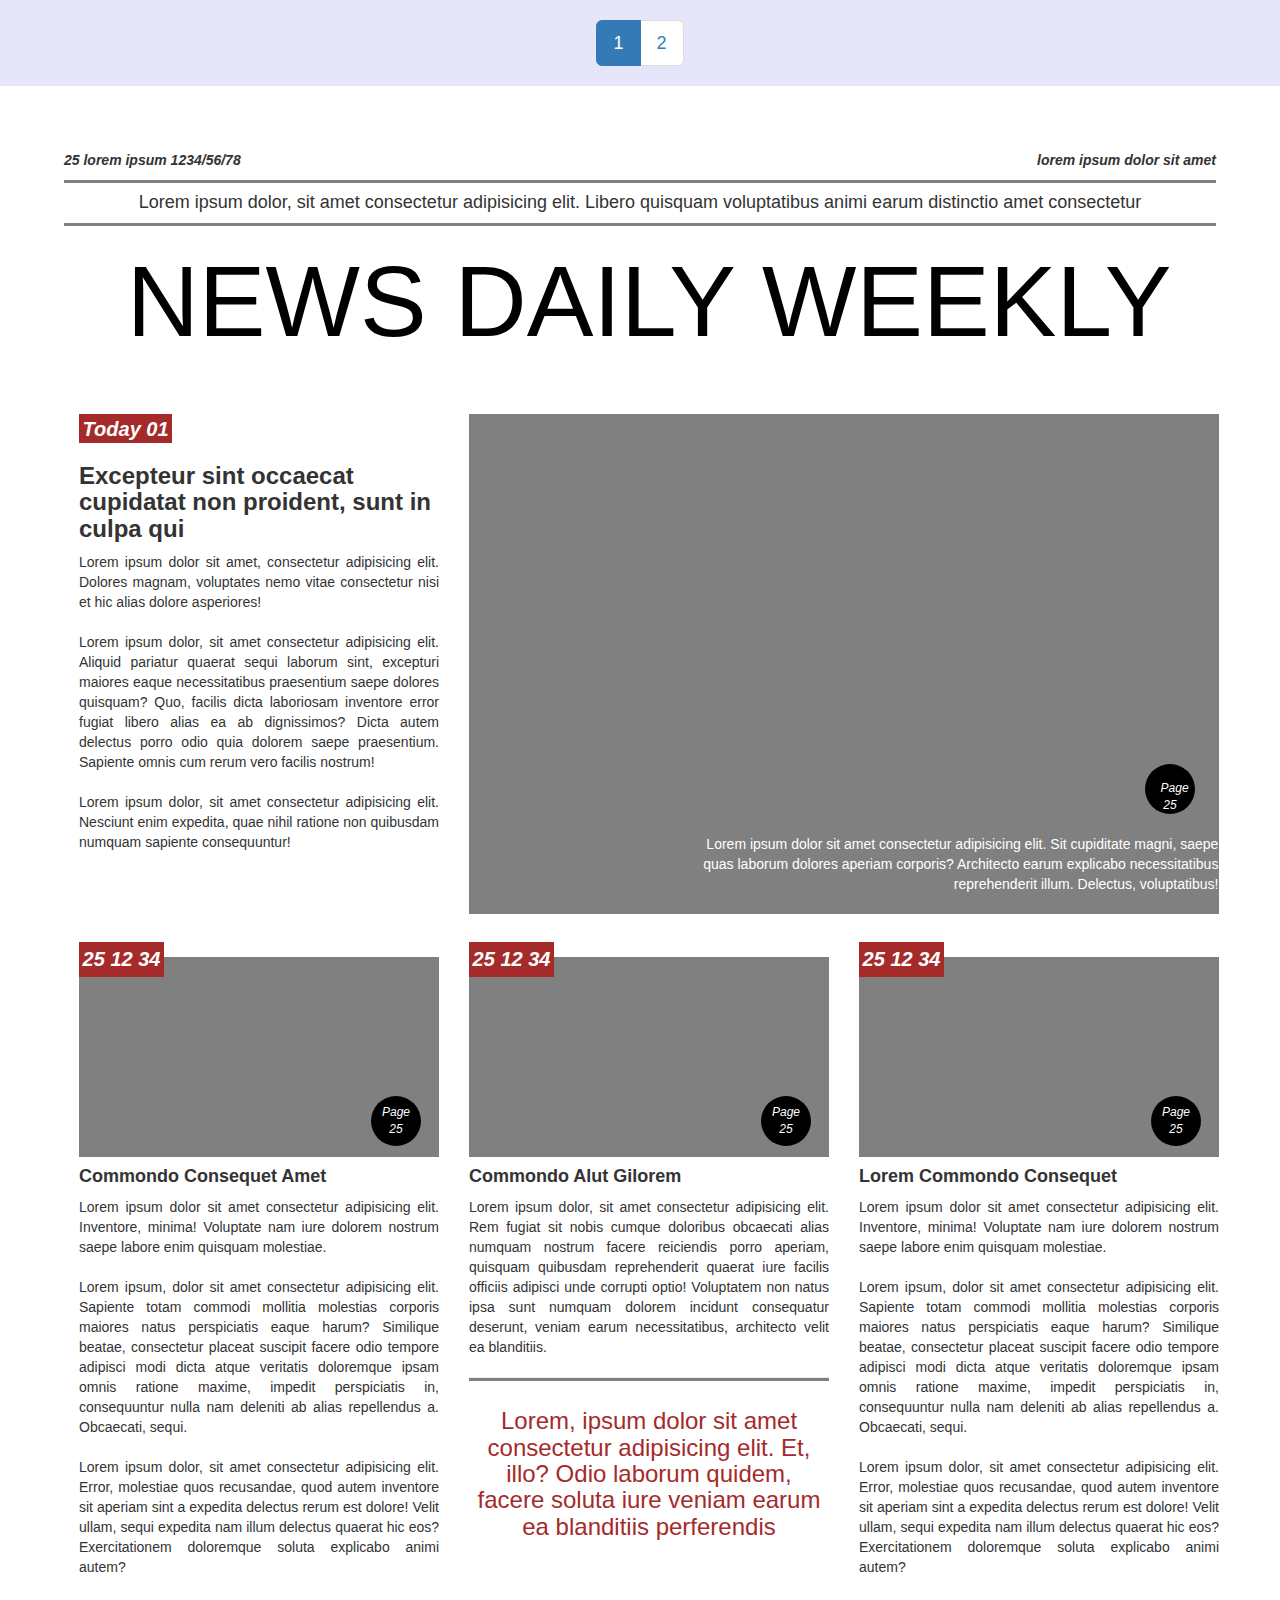
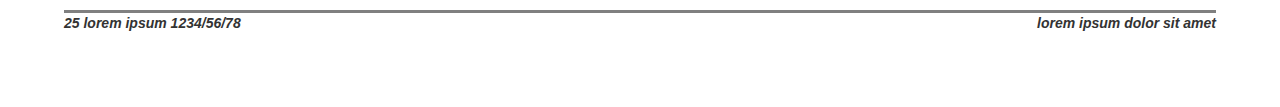
<file: index.html>
<!DOCTYPE html>
<html lang="en">
  <head>
    <meta charset="UTF-8" />
    <meta http-equiv="X-UA-Compatible" content="IE=edge" />
    <meta name="viewport" content="width=device-width, initial-scale=1.0" />
    <title>News Paper</title>
    <link
      rel="stylesheet"
      href="https://maxcdn.bootstrapcdn.com/bootstrap/3.3.7/css/bootstrap.min.css"
      integrity="sha384-BVYiiSIFeK1dGmJRAkycuHAHRg32OmUcww7on3RYdg4Va+PmSTsz/K68vbdEjh4u"
      crossorigin="anonymous"
    />
    <link rel="stylesheet" href="style.css" />
  </head>
  <body>
    <!-- pagination navbar -->
    <nav>
      <ul class="pagination pagination-lg">
        <li class="page-item active" aria-current="page">
          <span class="page-link">1</span>
        </li>
        <li class="page-item"><a class="page-link" href="index2.html">2</a></li>
      </ul>
    </nav>

    <div class="newspaperPage">
      <!-- date section -->
      <div class="datesection">
        <p>25 lorem ipsum 1234/56/78</p>
        <p>lorem ipsum dolor sit amet</p>
      </div>
      <!-- basic info -->
      <div class="basicInfo">
        <h4>
          Lorem ipsum dolor, sit amet consectetur adipisicing elit. Libero
          quisquam voluptatibus animi earum distinctio amet consectetur
        </h4>
      </div>
      <!-- heading -->
      <div class="container">
        <div class="row">
          <h1 class="heading col-sm-12">NEWS DAILY WEEKLY</h1>
        </div>
      </div>

      <!-- news -->
      <div class="news">
        <!-- news-1 -->
        <div class="news1 container">
          <!-- content -->
          <div class="row">
            <div class="col-12 col-lg-4">
              <span class="tag">Today 01</span><br />
              <h3 class="news-heading">
                Excepteur sint occaecat cupidatat non proident, sunt in culpa
                qui
              </h3>
              <p class="news-content">
                Lorem ipsum dolor sit amet, consectetur adipisicing elit.
                Dolores magnam, voluptates nemo vitae consectetur nisi et hic
                alias dolore asperiores! <br /><br />
                Lorem ipsum dolor, sit amet consectetur adipisicing elit.
                Aliquid pariatur quaerat sequi laborum sint, excepturi maiores
                eaque necessitatibus praesentium saepe dolores quisquam? Quo,
                facilis dicta laboriosam inventore error fugiat libero alias ea
                ab dignissimos? Dicta autem delectus porro odio quia dolorem
                saepe praesentium. Sapiente omnis cum rerum vero facilis
                nostrum!
                <br /><br />
                Lorem ipsum dolor, sit amet consectetur adipisicing elit.
                Nesciunt enim expedita, quae nihil ratione non quibusdam numquam
                sapiente consequuntur!
              </p>
            </div>
            <!-- image -->
            <div class="image-pos col-12 col-lg-8">
              <div class="image1"></div>
              <div class="circle c-row-1"><p>Page 25</p></div>
              <div class="content-on-image">
                <p>
                  Lorem ipsum dolor sit amet consectetur adipisicing elit. Sit
                  cupiditate magni, saepe quas laborum dolores aperiam corporis?
                  Architecto earum explicabo necessitatibus reprehenderit illum.
                  Delectus, voluptatibus!
                </p>
              </div>
            </div>
          </div>
        </div>

        <!-- row-2 -->
        <div class="row-2 container">
          <div class="row">
            <!-- news-2 -->
            <div class="news2 col-12 col-lg-4">
              <!-- image -->
              <div class="image-pos">
                <span class="tag tag-row-2">25 12 34</span><br />
                <div
                  style="height: 200px; width: 100%; background-color: grey"
                ></div>
                <div class="circle c-row-2"><p>Page 25</p></div>
              </div>
              <!-- content -->
              <div>
                <h4 class="news-heading">Commondo Consequet Amet</h4>
                <p class="news-content">
                  Lorem ipsum dolor sit amet consectetur adipisicing elit.
                  Inventore, minima! Voluptate nam iure dolorem nostrum saepe
                  labore enim quisquam molestiae. <br /><br />
                  Lorem ipsum, dolor sit amet consectetur adipisicing elit.
                  Sapiente totam commodi mollitia molestias corporis maiores
                  natus perspiciatis eaque harum? Similique beatae, consectetur
                  placeat suscipit facere odio tempore adipisci modi dicta atque
                  veritatis doloremque ipsam omnis ratione maxime, impedit
                  perspiciatis in, consequuntur nulla nam deleniti ab alias
                  repellendus a. Obcaecati, sequi. <br /><br />
                  Lorem ipsum dolor, sit amet consectetur adipisicing elit.
                  Error, molestiae quos recusandae, quod autem inventore sit
                  aperiam sint a expedita delectus rerum est dolore! Velit
                  ullam, sequi expedita nam illum delectus quaerat hic eos?
                  Exercitationem doloremque soluta explicabo animi autem?
                </p>
              </div>
            </div>
            <!-- news-3 -->
            <div class="news3 col-12 col-lg-4">
              <!-- image -->
              <div class="image-pos">
                <span class="tag tag-row-2">25 12 34</span><br />
                <div
                  style="height: 200px; width: 100%; background-color: grey"
                ></div>
                <div class="circle c-row-2"><p>Page 25</p></div>
              </div>
              <!-- content -->
              <div>
                <h4 class="news-heading">Commondo Alut Gilorem</h4>
                <p class="news-content">
                  Lorem ipsum dolor, sit amet consectetur adipisicing elit. Rem
                  fugiat sit nobis cumque doloribus obcaecati alias numquam
                  nostrum facere reiciendis porro aperiam, quisquam quibusdam
                  reprehenderit quaerat iure facilis officiis adipisci unde
                  corrupti optio! Voluptatem non natus ipsa sunt numquam dolorem
                  incidunt consequatur deserunt, veniam earum necessitatibus,
                  architecto velit ea blanditiis.
                </p>
              </div>
              <hr />
              <!-- add -->
              <h3 class="add">
                Lorem, ipsum dolor sit amet consectetur adipisicing elit. Et,
                illo? Odio laborum quidem, facere soluta iure veniam earum ea
                blanditiis perferendis
              </h3>
            </div>
            <!-- news-4 -->
            <div class="news4 col-12 col-lg-4">
              <!-- image -->
              <div class="image-pos">
                <span class="tag tag-row-2">25 12 34</span><br />
                <div
                  style="height: 200px; width: 100%; background-color: grey"
                ></div>
                <div class="circle c-row-2"><p>Page 25</p></div>
              </div>
              <!-- content -->
              <div>
                <h4 class="news-heading">Lorem Commondo Consequet</h4>
                <p class="news-content">
                  Lorem ipsum dolor sit amet consectetur adipisicing elit.
                  Inventore, minima! Voluptate nam iure dolorem nostrum saepe
                  labore enim quisquam molestiae. <br /><br />
                  Lorem ipsum, dolor sit amet consectetur adipisicing elit.
                  Sapiente totam commodi mollitia molestias corporis maiores
                  natus perspiciatis eaque harum? Similique beatae, consectetur
                  placeat suscipit facere odio tempore adipisci modi dicta atque
                  veritatis doloremque ipsam omnis ratione maxime, impedit
                  perspiciatis in, consequuntur nulla nam deleniti ab alias
                  repellendus a. Obcaecati, sequi. <br /><br />
                  Lorem ipsum dolor, sit amet consectetur adipisicing elit.
                  Error, molestiae quos recusandae, quod autem inventore sit
                  aperiam sint a expedita delectus rerum est dolore! Velit
                  ullam, sequi expedita nam illum delectus quaerat hic eos?
                  Exercitationem doloremque soluta explicabo animi autem?
                </p>
              </div>
            </div>
          </div>
        </div>
      </div>
      <!-- footer -->
      <div class="footer">
        <p>25 lorem ipsum 1234/56/78</p>
        <p>lorem ipsum dolor sit amet</p>
      </div>
    </div>
  </body>
</html>
</file>
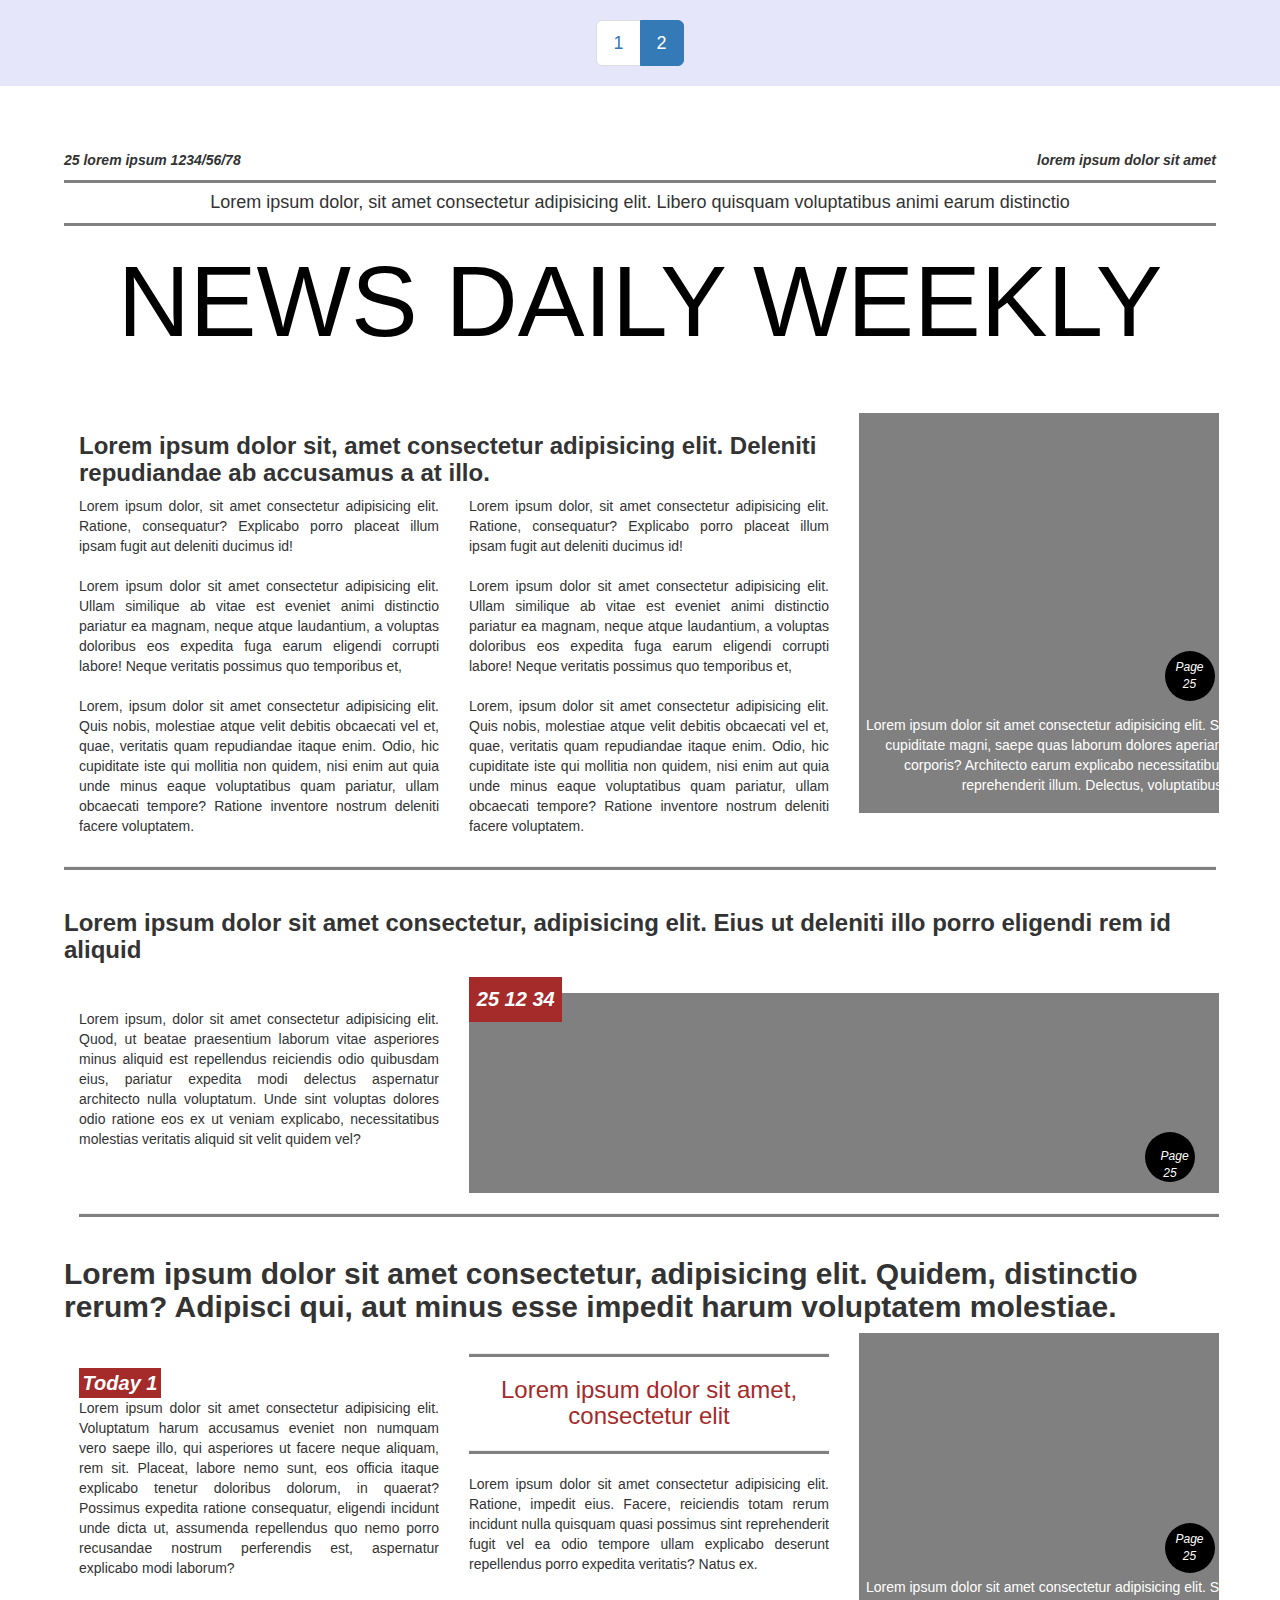
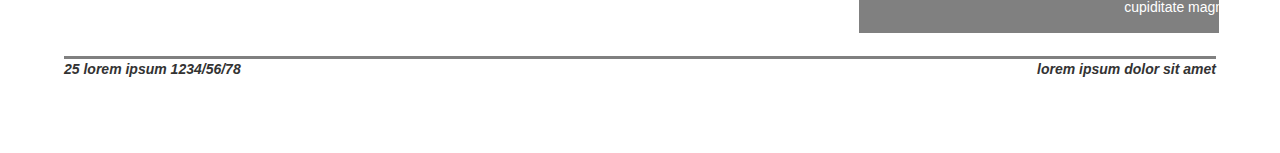
<file: index2.html>
<!DOCTYPE html>
<html lang="en">
  <head>
    <meta charset="UTF-8" />
    <meta http-equiv="X-UA-Compatible" content="IE=edge" />
    <meta name="viewport" content="width=device-width, initial-scale=1.0" />
    <title>News Paper</title>
    <link
      rel="stylesheet"
      href="https://maxcdn.bootstrapcdn.com/bootstrap/3.3.7/css/bootstrap.min.css"
      integrity="sha384-BVYiiSIFeK1dGmJRAkycuHAHRg32OmUcww7on3RYdg4Va+PmSTsz/K68vbdEjh4u"
      crossorigin="anonymous"
    />
    <link rel="stylesheet" href="style.css" />
  </head>
  <body>
    <!-- pagination navbar -->
    <nav>
      <ul class="pagination pagination-lg">
        <li class="page-item"><a class="page-link" href="index.html">1</a></li>
        <li class="page-item active" aria-current="page">
          <span class="page-link">2</span>
        </li>
      </ul>
    </nav>

    <div class="newspaperPage">
      <!-- date section -->
      <div class="datesection">
        <p>25 lorem ipsum 1234/56/78</p>
        <p>lorem ipsum dolor sit amet</p>
      </div>
      <!-- basic info -->
      <div class="basicInfo">
        <h4>
          Lorem ipsum dolor, sit amet consectetur adipisicing elit. Libero
          quisquam voluptatibus animi earum distinctio
        </h4>
      </div>
      <!-- heading -->
      <div>
        <h1 class="heading">NEWS DAILY WEEKLY</h1>
      </div>

      <!-- news -->
      <div class="news-p2">
        <!-- row-1 -->
        <div class="container">
          <div class="row">
            <!-- content -->
            <div class="col-12 col-lg-8">
              <h3 class="news-heading">
                Lorem ipsum dolor sit, amet consectetur adipisicing elit.
                Deleniti repudiandae ab accusamus a at illo.
              </h3>
              <div class="news-details-row-1 news-content">
                <p>
                  Lorem ipsum dolor, sit amet consectetur adipisicing elit.
                  Ratione, consequatur? Explicabo porro placeat illum ipsam
                  fugit aut deleniti ducimus id! <br /><br />
                  Lorem ipsum dolor sit amet consectetur adipisicing elit. Ullam
                  similique ab vitae est eveniet animi distinctio pariatur ea
                  magnam, neque atque laudantium, a voluptas doloribus eos
                  expedita fuga earum eligendi corrupti labore! Neque veritatis
                  possimus quo temporibus et,<br />
                  <br />
                  Lorem, ipsum dolor sit amet consectetur adipisicing elit. Quis
                  nobis, molestiae atque velit debitis obcaecati vel et, quae,
                  veritatis quam repudiandae itaque enim. Odio, hic cupiditate
                  iste qui mollitia non quidem, nisi enim aut quia unde minus
                  eaque voluptatibus quam pariatur, ullam obcaecati tempore?
                  Ratione inventore nostrum deleniti facere voluptatem.
                </p>
                <p>
                  Lorem ipsum dolor, sit amet consectetur adipisicing elit.
                  Ratione, consequatur? Explicabo porro placeat illum ipsam
                  fugit aut deleniti ducimus id! <br /><br />
                  Lorem ipsum dolor sit amet consectetur adipisicing elit. Ullam
                  similique ab vitae est eveniet animi distinctio pariatur ea
                  magnam, neque atque laudantium, a voluptas doloribus eos
                  expedita fuga earum eligendi corrupti labore! Neque veritatis
                  possimus quo temporibus et, <br />
                  <br />
                  Lorem, ipsum dolor sit amet consectetur adipisicing elit. Quis
                  nobis, molestiae atque velit debitis obcaecati vel et, quae,
                  veritatis quam repudiandae itaque enim. Odio, hic cupiditate
                  iste qui mollitia non quidem, nisi enim aut quia unde minus
                  eaque voluptatibus quam pariatur, ullam obcaecati tempore?
                  Ratione inventore nostrum deleniti facere voluptatem.
                </p>
              </div>
            </div>
            <!-- image -->
            <div class="image-pos col-12 col-lg-4">
              <div
                style="height: 400px; width: 100%; background-color: grey"
              ></div>
              <div class="circle c-row-1-p2"><p>Page 25</p></div>
              <div class="content-on-image-p2">
                <p>
                  Lorem ipsum dolor sit amet consectetur adipisicing elit. Sit
                  cupiditate magni, saepe quas laborum dolores aperiam corporis?
                  Architecto earum explicabo necessitatibus reprehenderit illum.
                  Delectus, voluptatibus!
                </p>
              </div>
            </div>
          </div>
        </div>
        <hr />

        <!-- row-2 -->
        <div class="container">
          <div class="row">
            <h3 class="news-heading col-12">
              Lorem ipsum dolor sit amet consectetur, adipisicing elit. Eius ut
              deleniti illo porro eligendi rem id aliquid
            </h3>
          </div>

          <!-- content -->
          <div class="news-details-row-2 row">
            <div class="content-row-2 col-12 col-lg-4">
              <p class="news-content style">
                Lorem ipsum, dolor sit amet consectetur adipisicing elit. Quod,
                ut beatae praesentium laborum vitae asperiores minus aliquid est
                repellendus reiciendis odio quibusdam eius, pariatur expedita
                modi delectus aspernatur architecto nulla voluptatum. Unde sint
                voluptas dolores odio ratione eos ex ut veniam explicabo,
                necessitatibus molestias veritatis aliquid sit velit quidem vel?
              </p>
            </div>
            <!-- image -->
            <div class="image-pos col-12 col-lg-8">
              <span class="tag tag-row-2">25 12 34</span><br />
              <div
                style="height: 200px; width: 100%; background-color: grey"
              ></div>
              <div class="circle c-row-2-p2"><p>Page 25</p></div>
            </div>
          </div>
          <hr />
        </div>

        <!-- row-3 -->
        <div class="container">
          <div class="row">
            <h2 class="news-heading col-12">
              Lorem ipsum dolor sit amet consectetur, adipisicing elit. Quidem,
              distinctio rerum? Adipisci qui, aut minus esse impedit harum
              voluptatem molestiae.
            </h2>
          </div>
          <!-- content -->
          <div class="content-row-3 row">
            <div class="para-1-row-3 col-12 col-lg-4">
              <p class="news-content style">
                <span class="tag tag-row-3">Today 1</span><br />
                Lorem ipsum dolor sit amet consectetur adipisicing elit.
                Voluptatum harum accusamus eveniet non numquam vero saepe illo,
                qui asperiores ut facere neque aliquam, rem sit. Placeat, labore
                nemo sunt, eos officia itaque explicabo tenetur doloribus
                dolorum, in quaerat? Possimus expedita ratione consequatur,
                eligendi incidunt unde dicta ut, assumenda repellendus quo nemo
                porro recusandae nostrum perferendis est, aspernatur explicabo
                modi laborum?
              </p>
            </div>

            <div class="para-2-row-3 col-12 col-lg-4">
              <hr />
              <h3 class="add-p2">
                Lorem ipsum dolor sit amet, consectetur elit
              </h3>
              <hr />
              <p class="news-content">
                Lorem ipsum dolor sit amet consectetur adipisicing elit.
                Ratione, impedit eius. Facere, reiciendis totam rerum incidunt
                nulla quisquam quasi possimus sint reprehenderit fugit vel ea
                odio tempore ullam explicabo deserunt repellendus porro expedita
                veritatis? Natus ex.
              </p>
            </div>

            <!-- image -->
            <div class="image-pos col-12 col-lg-4">
              <div
                style="height: 300px; width: 100%; background-color: grey"
              ></div>
              <div class="circle c-row-3-p2"><p>Page 25</p></div>
              <div class="content-on-image-p2">
                <p>
                  Lorem ipsum dolor sit amet consectetur adipisicing elit. Sit
                  cupiditate magni
                </p>
              </div>
            </div>
          </div>
        </div>
      </div>
      <!-- footer -->
      <div class="footer">
        <p>25 lorem ipsum 1234/56/78</p>
        <p>lorem ipsum dolor sit amet</p>
      </div>
    </div>
  </body>
</html>
</file>
<file: style.css>
/* common styling */
body {
    background-color: lavender;
  }
  .pagination {
    display: flex;
    justify-content: center;
  }
  .newspaperPage {
    width: 100%;
    height: auto;
    margin: auto;
    padding: 5%;
    background-color: white;
  }
  .datesection {
    display: flex;
    justify-content: space-between;
    font-style: italic;
    font-weight: bold;
    border-bottom: 3px solid gray;
  }
  
  .basicInfo {
    border-bottom: 3px solid gray;
    text-align: center;
  }
  
  .heading {
    text-align: center;
    font-size: 10rem;
    margin-bottom: 5%;
    color: black;
  }
  
  .news-heading {
    font-weight: bold;
  }
  .news-content {
    text-align: justify;
  }
  
  hr {
    border-bottom: 3px solid gray;
  }
  
  .image-pos {
    position: relative;
  }
  
  .tag {
    padding: 1%;
    background-color: brown;
    color: white;
    font-weight: bold;
    font-style: italic;
    font-size: 2rem;
  }
  
  .tag-row-2 {
    position: absolute;
    top: 2%;
  }
  
  .circle {
    background-color: black;
    color: white;
    width: 50px;
    height: 50px;
    border-radius: 50%;
    text-align: center;
    font-style: italic;
    padding: 2%;
  }
  
  .circle p {
    font-size: 1.2rem;
  }
  
  .footer {
    display: flex;
    justify-content: space-between;
    font-style: italic;
    font-weight: bold;
    border-top: 3px solid gray;
    margin-top: 2%;
  }
  
  /* page 1 styling */
  /* row-1 */
  .news1 {
    margin-bottom: 2%;
  }
  
  .image1 {
    height: 500px;
    width: 100%;
    background-color: gray;
  }
  
  .c-row-1 {
    position: absolute;
    right: 5%;
    bottom: 20%;
  }
  .content-on-image {
    color: white;
    position: absolute;
    right: 2%;
    bottom: 2%;
    left: 30%;
    text-align: right;
  }
  
  /* row-2 */
  .c-row-2 {
    position: absolute;
    bottom: 5%;
    right: 5%;
  }
  .add {
    color: brown;
    text-align: center;
    padding: 2%;
  }
  
  /* media queries */
  @media screen and (max-width: 640px) {
    .heading {
      font-size: 6rem;
    }
    .content-on-image {
      display: none;
    }
    .c-row-1 {
      position: absolute;
      right: 5%;
      bottom: 5%;
    }
    .image1 {
      height: 300px;
    }
    .add {
      border-bottom: 3px solid gray;
    }
  }
  
  /* page 2 styling */
  
  /* common styling page 2 */
  .content-on-image-p2 {
    color: white;
    position: absolute;
    right: 2%;
    bottom: 2%;
    text-align: right;
  }
  
  /* row-1 */
  .news-details-row-1 {
    display: grid;
    grid-template-columns: 48% 48%;
    column-gap: 4%;
  }
  .c-row-1-p2 {
    position: absolute;
    right: 5%;
    bottom: 28%;
  }
  
  /* row-2 */
  .c-row-2-p2 {
    position: absolute;
    right: 5%;
    bottom: 5%;
  }
  .style {
    margin-top: 10%;
  }
  
  /* row-3 */
  .c-row-3-p2 {
    position: absolute;
    bottom: 20%;
    right: 5%;
  }
  .add-p2 {
    color: brown;
    text-align: center;
  }
  
  @media screen and (max-width: 640px) {
    .style {
      margin-top: 2%;
    }
    .content-on-image-p2 {
      display: none;
    }
    .c-row-1-p2 {
      right: 5%;
      bottom: 5%;
    }
    .c-row-3-p2 {
      right: 5%;
      bottom: 5%;
    }
  }
</file>
